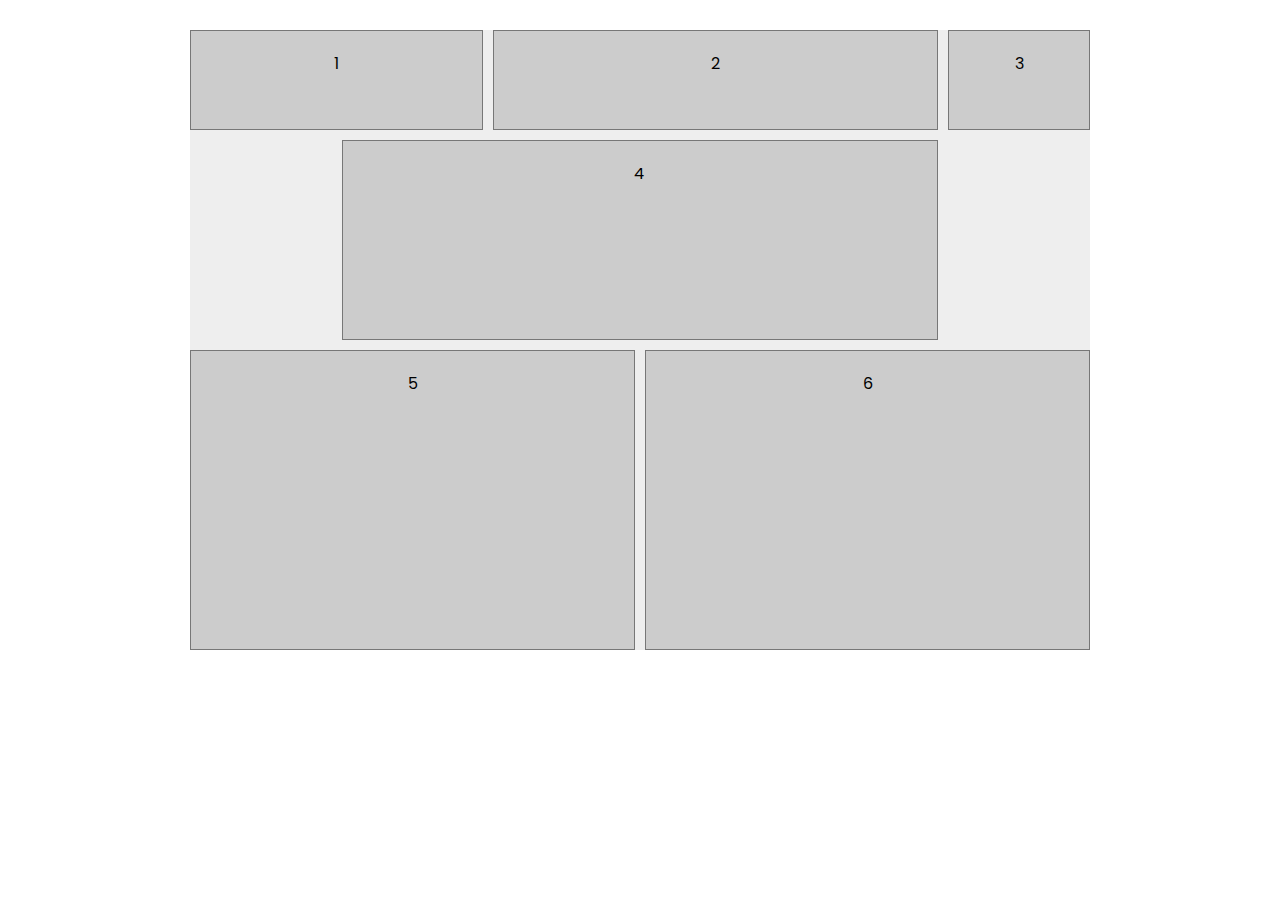
<file: 1 - basics/index.html>
<html lang="en">
  <head>
    <meta charset="UTF-8" />
    <meta http-equiv="X-UA-Compatible" content="IE=edge" />
    <meta name="viewport" content="width=device-width, initial-scale=1.0" />
    <title>CSS Grid Basics</title>
    <link rel="stylesheet" href="styles.css" />
  </head>
  <body>
    <div class="grid-container">
      <div>1</div>
      <div>2</div>
      <div>3</div>
      <div>4</div>
      <div>5</div>
      <div>6</div>
    </div>
  </body>
</html>
</file>
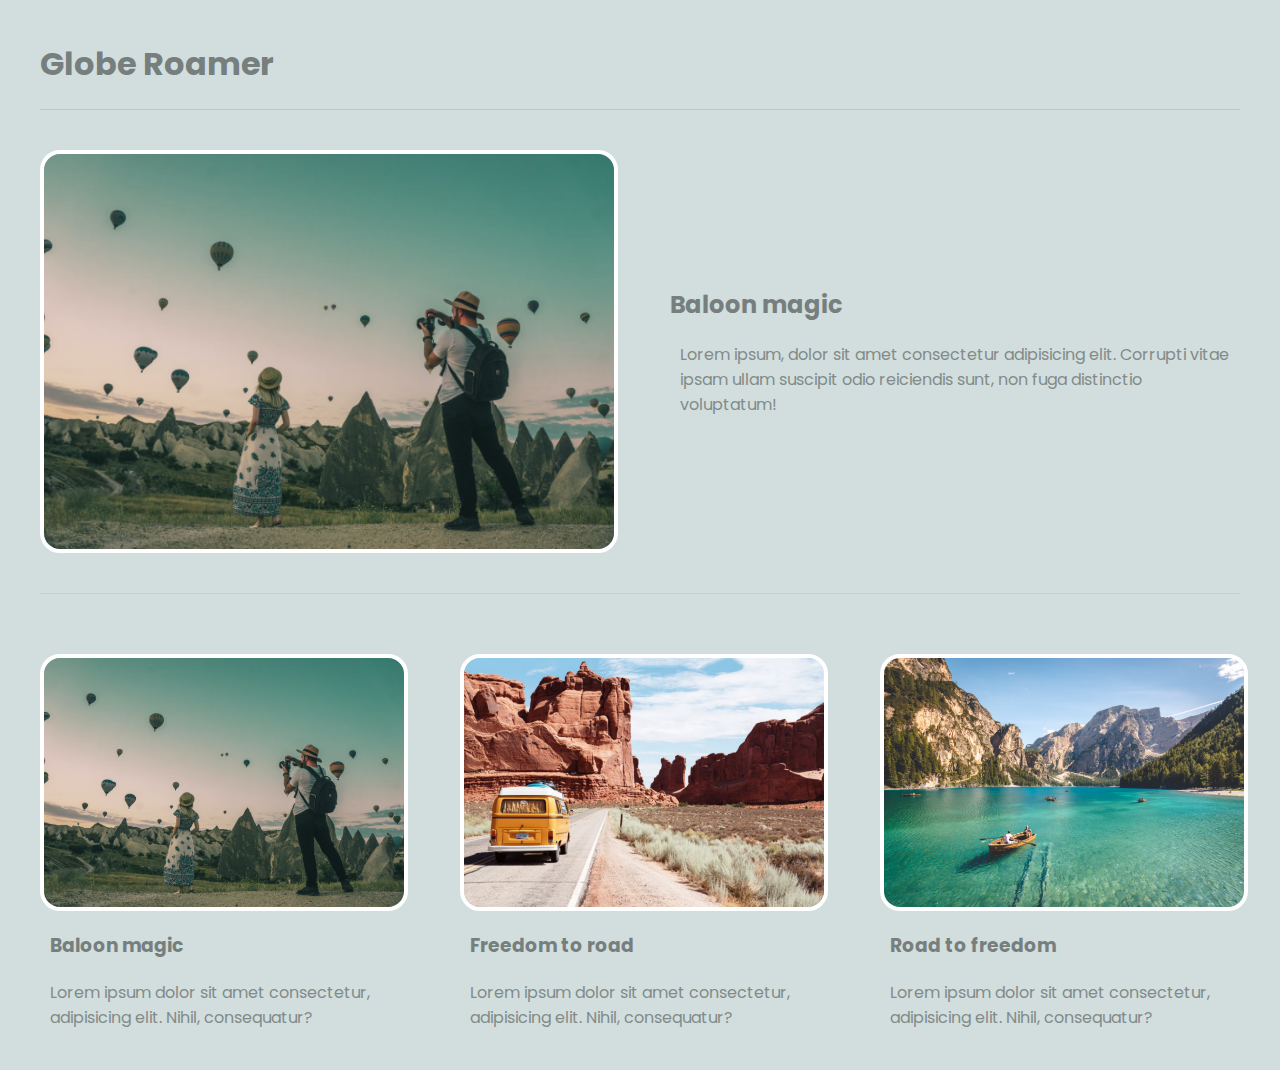
<file: 2 - multi-column/index.html>
<html lang="en">
  <head>
    <meta charset="UTF-8" />
    <meta http-equiv="X-UA-Compatible" content="IE=edge" />
    <meta name="viewport" content="width=device-width, initial-scale=1.0" />
    <title>Multi Column Blog Layout</title>
    <link rel="stylesheet" href="styles.css" />
  </head>
  <body>
    <header>
      <h1>Globe Roamer</h1>
    </header>
    <main class="grid-container">
      <article class="featured">
        <img src="img/1.png" alt="featured img" />
        <div>
          <h2>Baloon magic</h2>
          <p>
            Lorem ipsum, dolor sit amet consectetur adipisicing elit. Corrupti vitae ipsam ullam suscipit odio
            reiciendis sunt, non fuga distinctio voluptatum!
          </p>
        </div>
      </article>
      <article>
        <img src="img/1.png" alt="blka" />
        <div>
          <h3>Baloon magic</h3>
          <p>Lorem ipsum dolor sit amet consectetur, adipisicing elit. Nihil, consequatur?</p>
        </div>
      </article>
      <article>
        <img src="img/2.png" alt="blka" />
        <div>
          <h3>Freedom to road</h3>
          <p>Lorem ipsum dolor sit amet consectetur, adipisicing elit. Nihil, consequatur?</p>
        </div>
      </article>
      <article>
        <img src="img/3.png" alt="blka" />
        <div>
          <h3>Road to freedom</h3>
          <p>Lorem ipsum dolor sit amet consectetur, adipisicing elit. Nihil, consequatur?</p>
        </div>
      </article>
    </main>
  </body>
</html>
</file>
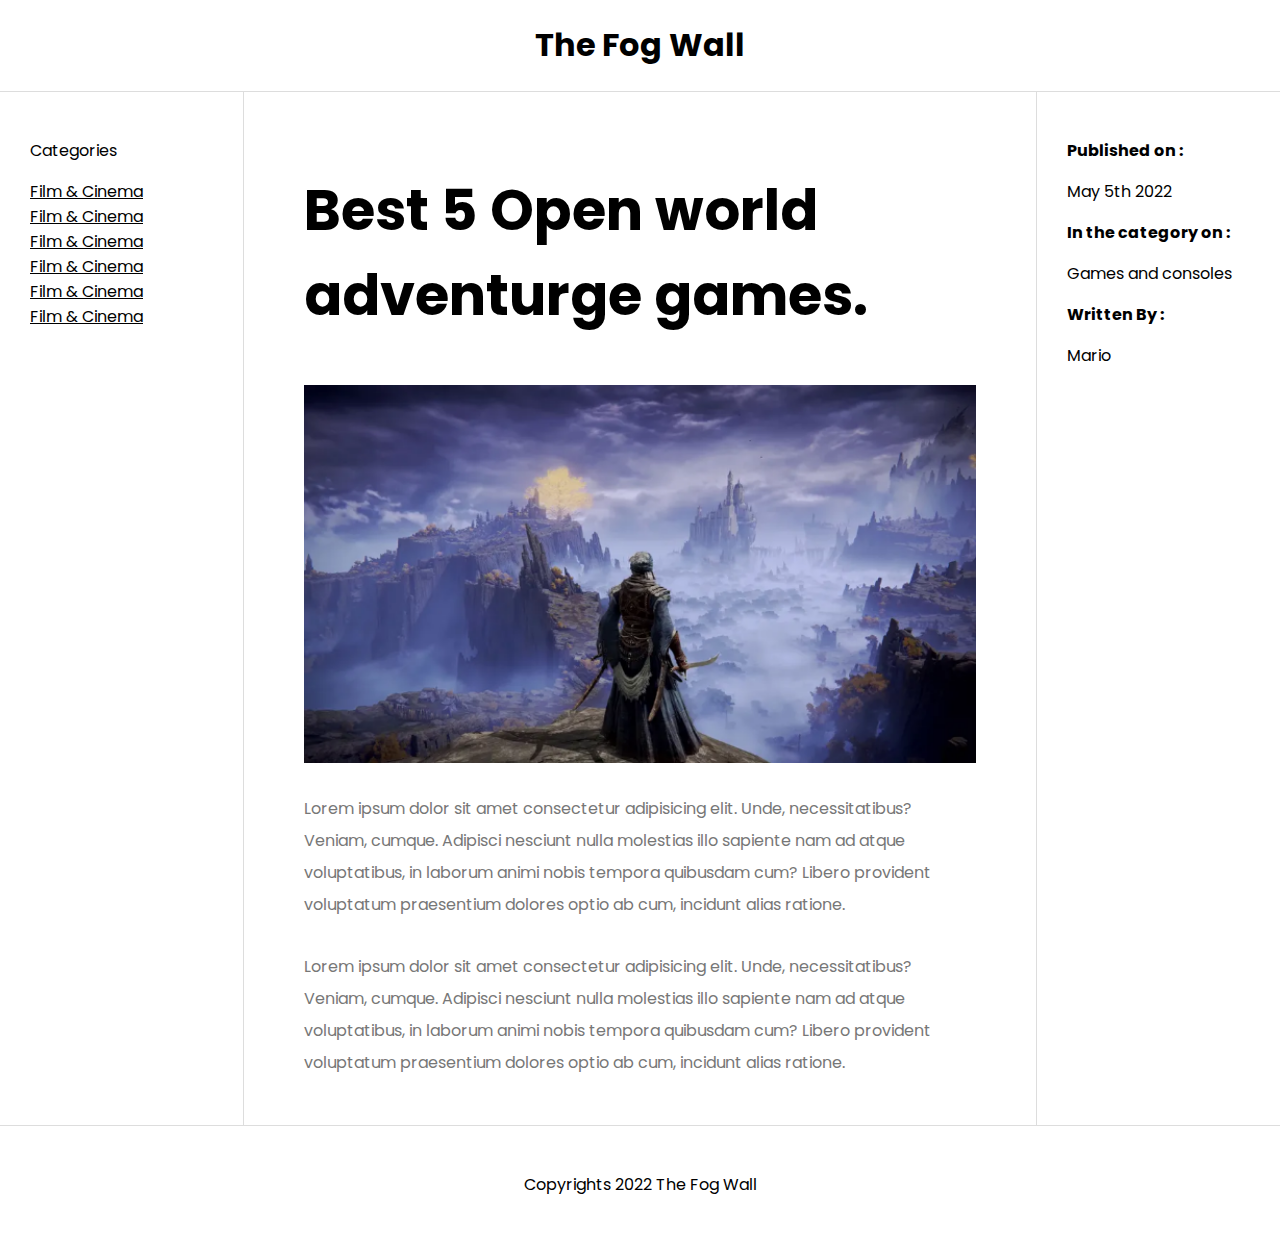
<file: 3 - holy-grail/index.html>
<html lang="en">
  <head>
    <meta charset="UTF-8" />
    <meta http-equiv="X-UA-Compatible" content="IE=edge" />
    <meta name="viewport" content="width=device-width, initial-scale=1.0" />
    <title>Holy Grail Layout</title>
    <link rel="stylesheet" href="styles.css" />
  </head>
  <body>
    <div class="grid-container">
      <header>
        <h1>The Fog Wall</h1>
      </header>
      <nav>
        <p>Categories</p>
        <li>Film & Cinema</li>
        <li>Film & Cinema</li>
        <li>Film & Cinema</li>
        <li>Film & Cinema</li>
        <li>Film & Cinema</li>
        <li>Film & Cinema</li>
      </nav>
      <article>
        <h2>Best 5 Open world adventurge games.</h2>
        <img src="./img/banner.png" alt="article banner" />
        <p>
          Lorem ipsum dolor sit amet consectetur adipisicing elit. Unde, necessitatibus? Veniam, cumque. Adipisci
          nesciunt nulla molestias illo sapiente nam ad atque voluptatibus, in laborum animi nobis tempora quibusdam
          cum? Libero provident voluptatum praesentium dolores optio ab cum, incidunt alias ratione.
        </p>
        <p>
          Lorem ipsum dolor sit amet consectetur adipisicing elit. Unde, necessitatibus? Veniam, cumque. Adipisci
          nesciunt nulla molestias illo sapiente nam ad atque voluptatibus, in laborum animi nobis tempora quibusdam
          cum? Libero provident voluptatum praesentium dolores optio ab cum, incidunt alias ratione.
        </p>
      </article>
      <aside>
        <ul>
          <li><p>
            <strong>Published on :</strong>
            <p>May 5th 2022</p>
          </p></li>
          <li><p>
            <strong>In the category on :</strong>
            <p>Games and consoles</p>
          </p></li>
          <li><p>
            <strong>Written By :</strong>
            <p>Mario</p>
          </p></li>
        </ul>
      </aside>
      <footer>
        <p>Copyrights 2022 The Fog Wall</p>
      </footer>
    </div>
  </body>
</html>
</file>
<file: 1 - basics/styles.css>
@import url('https://fonts.googleapis.com/css2?family=Poppins:wght@200;400;500;600;800&family=VT323&display=swap');

body {
  margin: 30px;
  font-family: 'Poppins';
}

.grid-container {
  background-color: #eee;
  max-width: 900px;
  margin: 0 auto;
  display: grid;
  grid-template-columns: repeat(6, 1fr);
  grid-template-rows: 100px 200px 300px;
  gap: 10px;
  justify-items: stretch;
  align-items: stretch;
}

/* block elements take 100% of the width  - divs*/
.grid-container > div {
  background-color: #ccc;
  text-align: center;
  padding: 20px;
  border: 1px solid #777;
}

.grid-container > div:nth-child(1) {
  grid-column: span 2;
}

.grid-container > div:nth-child(2) {
  grid-column: span 3;
}

.grid-container > div:nth-child(3) {
  grid-column: span 1;
}

.grid-container > div:nth-child(4) {
  grid-column: 2 / 6;
}
.grid-container > div:nth-child(5) {
  grid-column: span 3;
}
.grid-container > div:nth-child(6) {
  grid-column: span 3;
}
</file>
<file: 2 - multi-column/styles.css>
@import url('https://fonts.googleapis.com/css2?family=Poppins:wght@200;400;500;600;800&family=VT323&display=swap');

body {
  margin: 20px;
  font-family: 'Poppins';
  background: #d1dedd;
}
ul,
li {
  padding: 0;
  list-style-type: none;
}
h1,
h2,
h3 {
  color: #767f7e;
}
p {
  color: #828b8a;
}

header {
  max-width: 1200px;
  margin: 40px auto;
  border-bottom: 1px solid #bbc7c7;
}

.grid-container {
  display: grid;
  grid-template-columns: 1fr 1fr 1fr;
  gap: 60px;
  max-width: 1200px;
  margin: 20px auto;
}

article.featured {
  grid-column: span 3;
  display: grid;
  grid-template-columns: 1fr 1fr;
  gap: 60px;
  align-items: center;
  border-bottom: 1px solid #bbc7;
  padding-bottom: 40px;
}

article img,
article.featured img {
  width: 100%;
  border: 4px solid #fff;
  border-radius: 20px;
}

article p,
article h3 {
  margin: 20px 10px;
}

@media screen and (max-width: 980px) {
  article {
    grid-column: span 3;
    display: grid;
    grid-template-columns: 1fr 1fr;
    gap: 60px;
    align-items: center;
  }
}

@media screen and (max-width: 760px) {
  article,
  article.featured {
    display: block;
    margin: 0 20px;
  }
}

img {
  object-fit: cover;
  aspect-ratio: 13/9;
}
</file>
<file: 3 - holy-grail/styles.css>
@import url('https://fonts.googleapis.com/css2?family=Poppins:wght@200;400;500;600;800&family=VT323&display=swap');

body {
  margin: 0;
  font-family: 'Poppins';
}
ul,
li {
  padding: 0;
  list-style-type: none;
}

.grid-container {
  display: grid;
  grid-template-columns: 1fr 3fr 1fr;
  column-gap: 30px;
}

header {
  grid-column: span 3;
  text-align: center;
  border-bottom: 1px solid #ddd;
}

nav {
  padding: 30px;
  border-right: 1px solid #ddd;
}

nav li {
  text-decoration: underline;
}

article {
  padding: 30px;
}
article h2 {
  font-size: 3.5em;
  max-width: 800px;
}

article img {
  width: 100%;
}

article p {
  margin-top: 30px;
  line-height: 2em;
  color: #777;
}

aside {
  padding: 30px;
  border-left: 1px solid #ddd;
}

footer {
  grid-column: span 3;
  text-align: center;
  border-top: 1px solid #ddd;
  padding: 30px;
}

/* responsiveness */

@media screen and (max-width: 1200px) {
  nav {
    grid-column: span 3;
    border-right: 0;
    border-bottom: 1px solid #ddd;
  }
  nav li {
    display: inline-block;
    margin-right: 10px;
  }
  article {
    grid-column: span 2;
  }

  aside {
    padding: 16px;
  }
}

@media screen and (max-width: 980px) {
  nav,
  article,
  aside {
    grid-column: span 3;
  }
  aside {
    border-left: 0;
    border-top: 1px solid #ddd;
  }

  article h2 {
    font-size: 2.5 em;
  }
}
</file>
